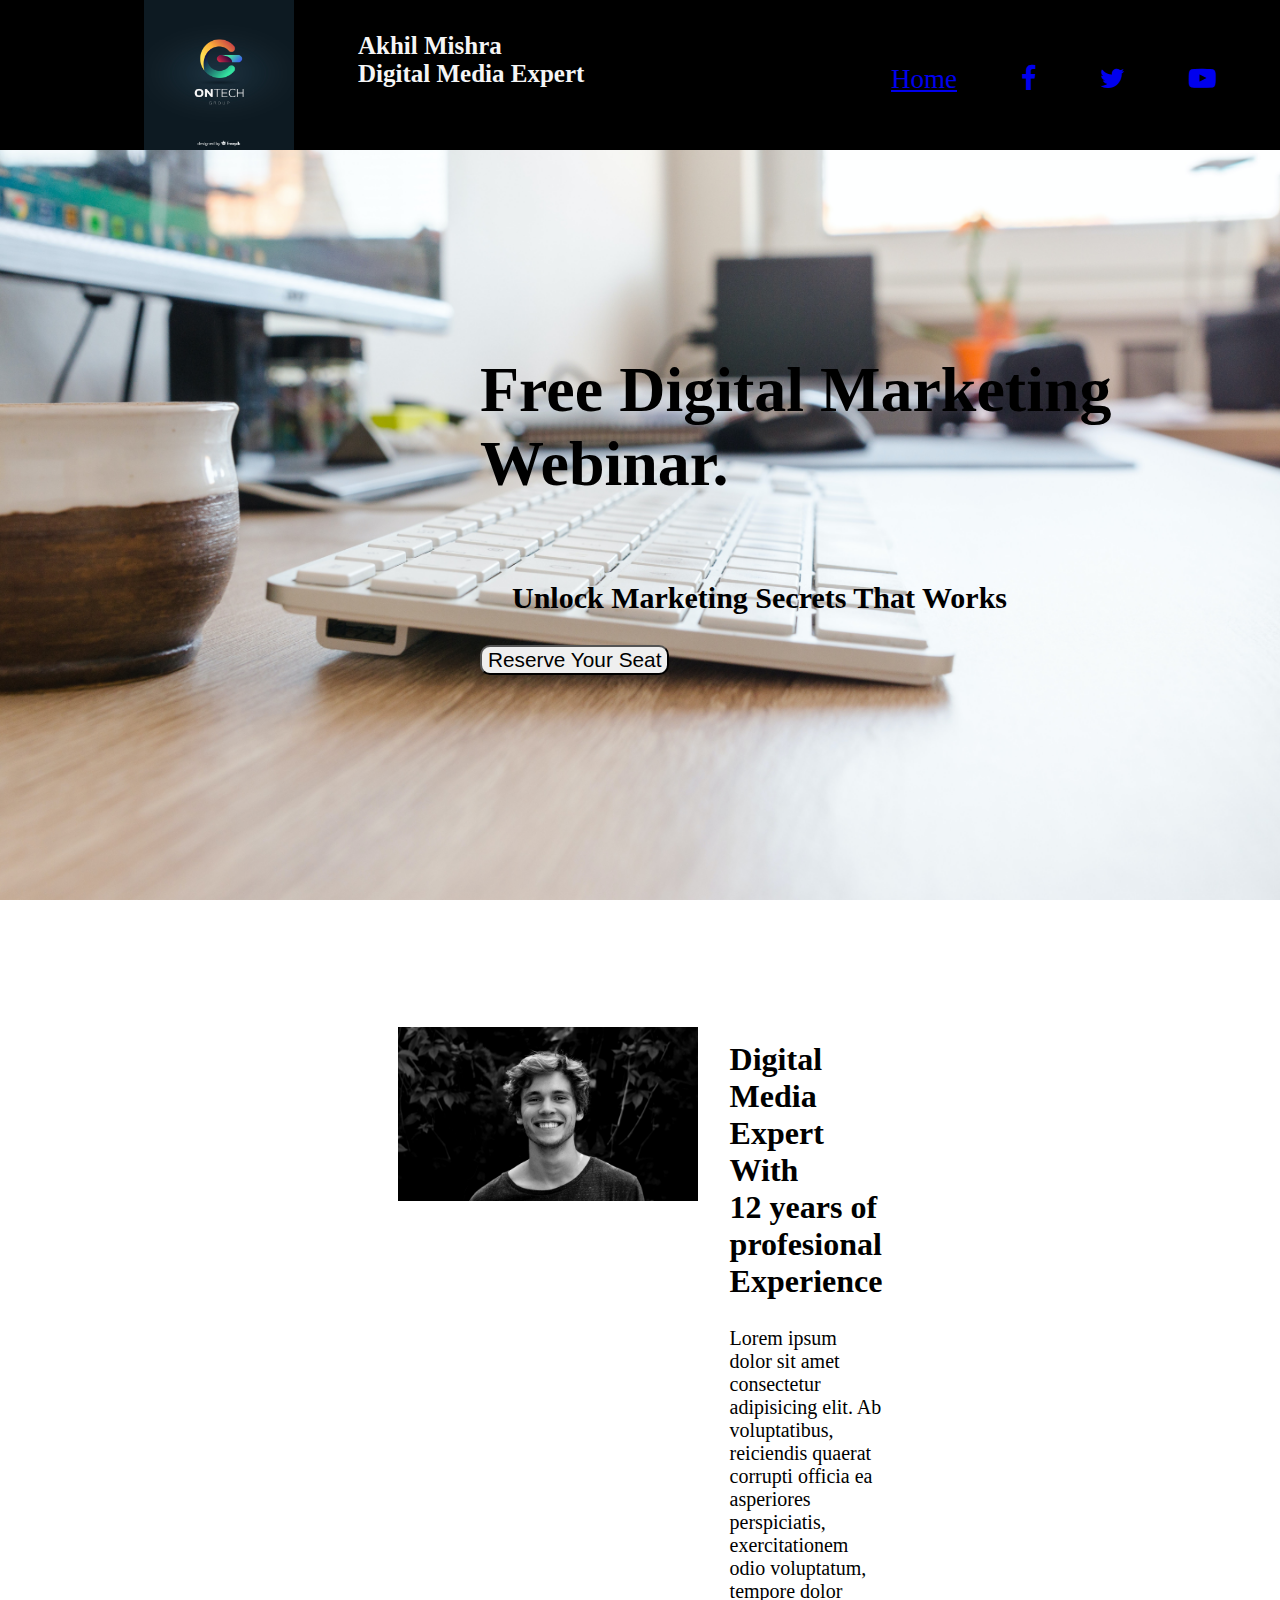
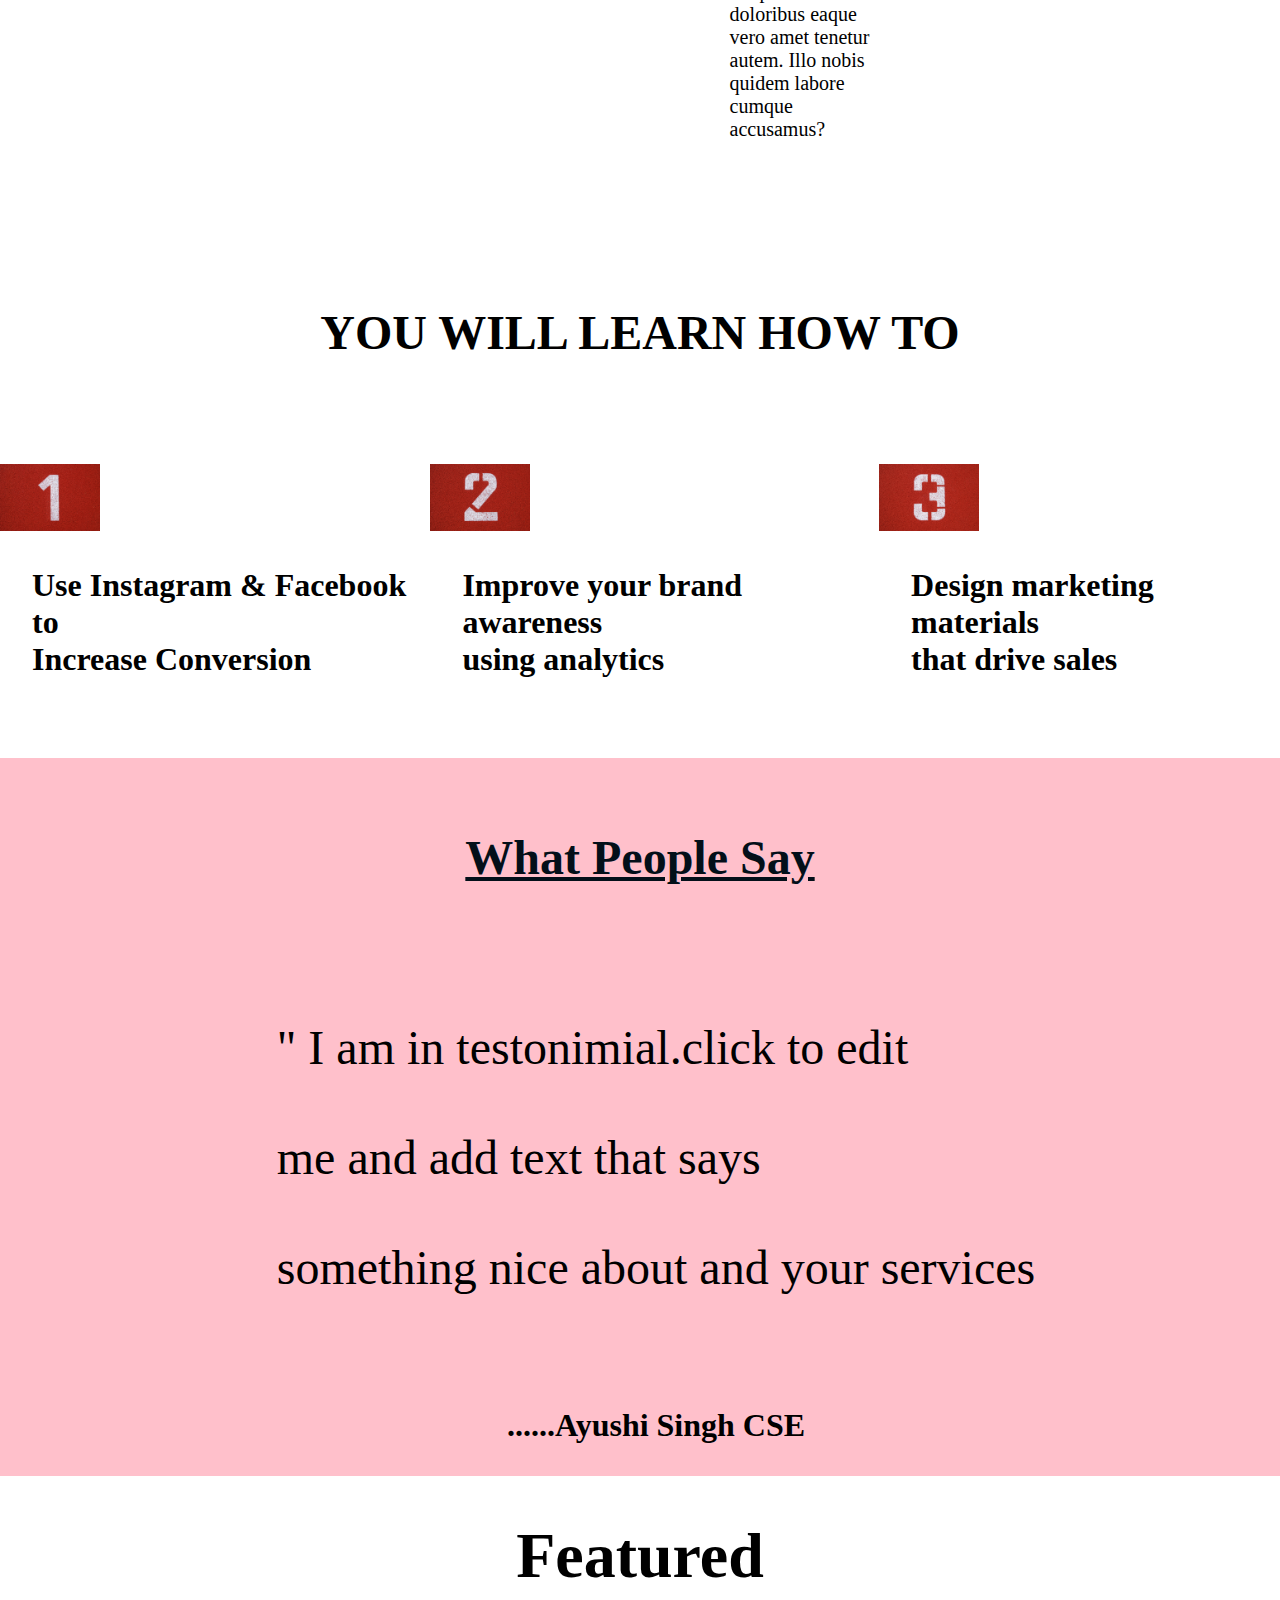
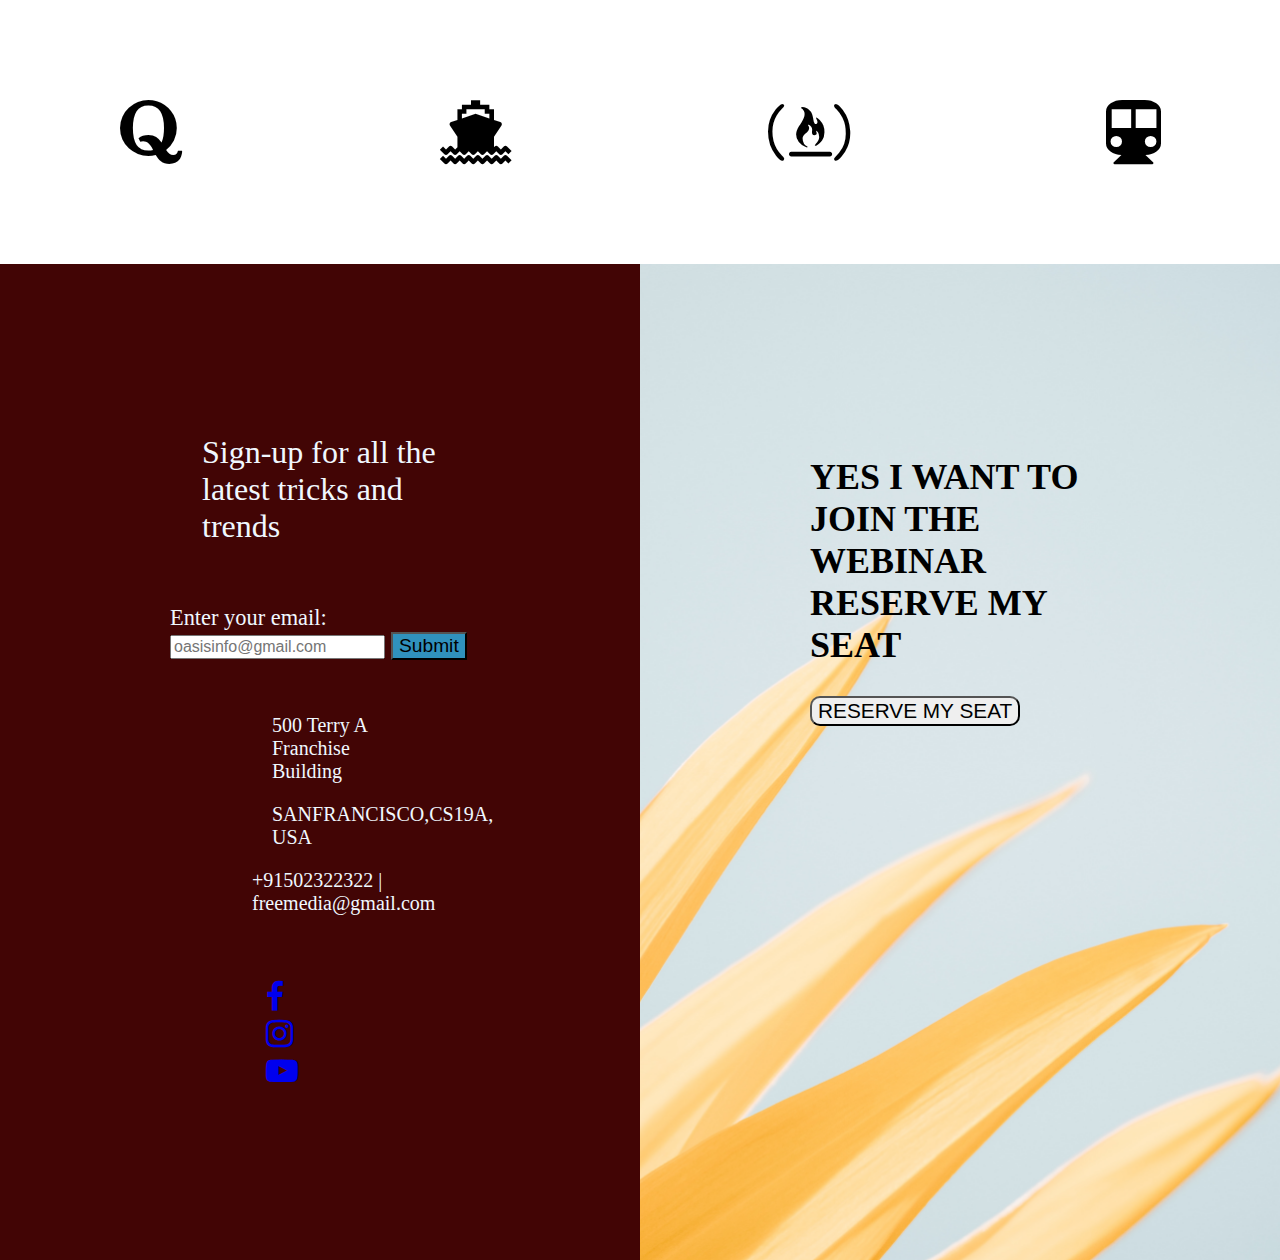
<file: Landing Page/index.html>
<!DOCTYPE html>
<html lang="en">
<head>
    <meta charset="UTF-8">
    <meta http-equiv="X-UA-Compatible" content="IE=edge">
    <meta name="viewport" content="width=device-width, initial-scale=1.0">
    <title>Document</title>

    <!-- font-awesome -->
    <link rel="stylesheet" href="https://stackpath.bootstrapcdn.com/font-awesome/4.7.0/css/font-awesome.min.css">

    <!-- css-file -->
    <link rel="stylesheet" href="style.css">

    <link rel="preconnect" href="https://fonts.googleapis.com">
<link rel="preconnect" href="https://fonts.gstatic.com" crossorigin>
<link href="https://fonts.googleapis.com/css2?family=Bitter&family=Bruno+Ace&display=swap" rel="stylesheet">

</head>
<body>
    <nav>
        <div class="navbar">
            <div class="logo">
                    <img src="Images/2358045.jpg" alt="" width="150">
                    <p>
                        <b>Akhil Mishra</b> <br>
                        <b>Digital Media Expert</b>
                    </p> 
            </div>
            <div class="navupper">
                <ul>
                    <li><a href="#">Home</a></li>
                    <li> <a href="#"><i class="fa fa-facebook" aria-hidden="true" ></i></a> </li>
                    <li> <a href="#"><i class="fa fa-twitter" aria-hidden="true"></i> </a></li>
                    <li> <a href="#"><i class="fa fa-youtube-play" aria-hidden="true"></i> </a></li>
                </ul>
            </div>
        </div>
    </nav>
    <section class="home">
        <div class="home-p">
            <div class="home1">
                <h1>Free Digital Marketing <br> Webinar.</h1>
                <p> <b> Unlock Marketing Secrets That Works </b></p>
                <a href="#"> 
                    <button> Reserve Your Seat </button>
                </a>
            </div>
        </div>
    </section>
    <section class="second">
        <div class="sec-main">
            <div class="sec-upper">
                <div class="upper-1">
                    <img src="Images/second.jpg" alt="" width="300">
                </div>
                <div class="upper-2">
                    <h2>Digital Media Expert With <br> 12 years of profesional Experience </h2>
                    <p>Lorem ipsum dolor sit amet consectetur adipisicing elit. Ab voluptatibus, reiciendis quaerat corrupti officia ea asperiores perspiciatis, exercitationem odio voluptatum, tempore dolor doloribus eaque vero amet tenetur autem. Illo nobis quidem labore cumque accusamus?</p>
                </div>
            </div>
            <h2 class="youu"> YOU WILL LEARN HOW TO</h2>
            <div class="sec-lower">
                <div class="lower01">
                    <img src="Images/num1.jpg" alt=" " width="100">
                    <p><b>Use Instagram & Facebook to<br> Increase Conversion</b></p>
                </div>
                <div class="lower02">
                    <img src="Images/num2.jpg" alt=" " width="100">
                    <p><b>Improve your brand awareness<br> using analytics</b></p>
                </div>
                <div class="lower03">
                    <img src="Images/num3.jpg" alt=" " width="100">
                    <p><b>Design marketing materials<br> that drive sales</b></p>
                </div>
            </div>
        </div>
    </section>
    <section class="third">
        <div class="alone">
            <div class="third-sec one">
                <h2> <u> What People Say </u> </h2>
            </div>
            <div class="third-sec snd">
                <p>" I am in testonimial.click to edit <br> <br> me and add text that says <br> <br> something nice about and your services </p>
            </div>
            <div class="third-sec last">
                <p> <b> ......Ayushi Singh CSE </b></p>
            </div>
        </div>
    </section>
    <h1 class="Featured">Featured</h1>
    <section class="fourth">
        <div class="sec-lower">
            <div class="lower padding">
                <i class="fa fa-quora" aria-hidden="true"></i>
            </div>
            <div class="lower padding ">
                <i class="fa fa-ship" aria-hidden="true"></i>
            </div>
            <div class="lower padding">
                <i class="fa fa-free-code-camp" aria-hidden="true"></i>
            </div>
            <div class="lower padding" >
                <i class="fa fa-subway" aria-hidden="true"></i>
            </div>
        </div>
    </section>
    <section class="last">
        <div class="footer">
            <div class="firstbox">
                <div class="underfirst">
                    <p>Sign-up for all the latest tricks and trends</p>
                    <br>
                    <form action="">
                        <label for="email" class="enter">Enter your email: </label>
                        <input type="email" id="email" name="email" placeholder="oasisinfo@gmail.com">
                        <input type="submit" id="button">
                    </form>
                    <p class="add">500 Terry A Franchise Building</p>
                    <p class="left">SANFRANCISCO,CS19A, USA</p>
                    <p class="ph">+91502322322 | freemedia@gmail.com</p>
                    <p class="img">
                        <a href="#"> <i class="fa fa-facebook" aria-hidden="true"></i></a> 
                        <a href="#"><i class="fa fa-instagram" aria-hidden="true"></i></a> 
                        <a href="#"><i class="fa fa-youtube-play" aria-hidden="true"></i></a> 
                    </p> 
                    
                </div>
            </div>
            <div class="secondbox">
                <div class="undersecond">
                    <h2>YES I WANT TO JOIN THE WEBINAR RESERVE MY SEAT</h2>
                    <button>RESERVE MY SEAT</button>
                </div>
            </div>
        </div>
    </section>

</body>
</html>
</file>
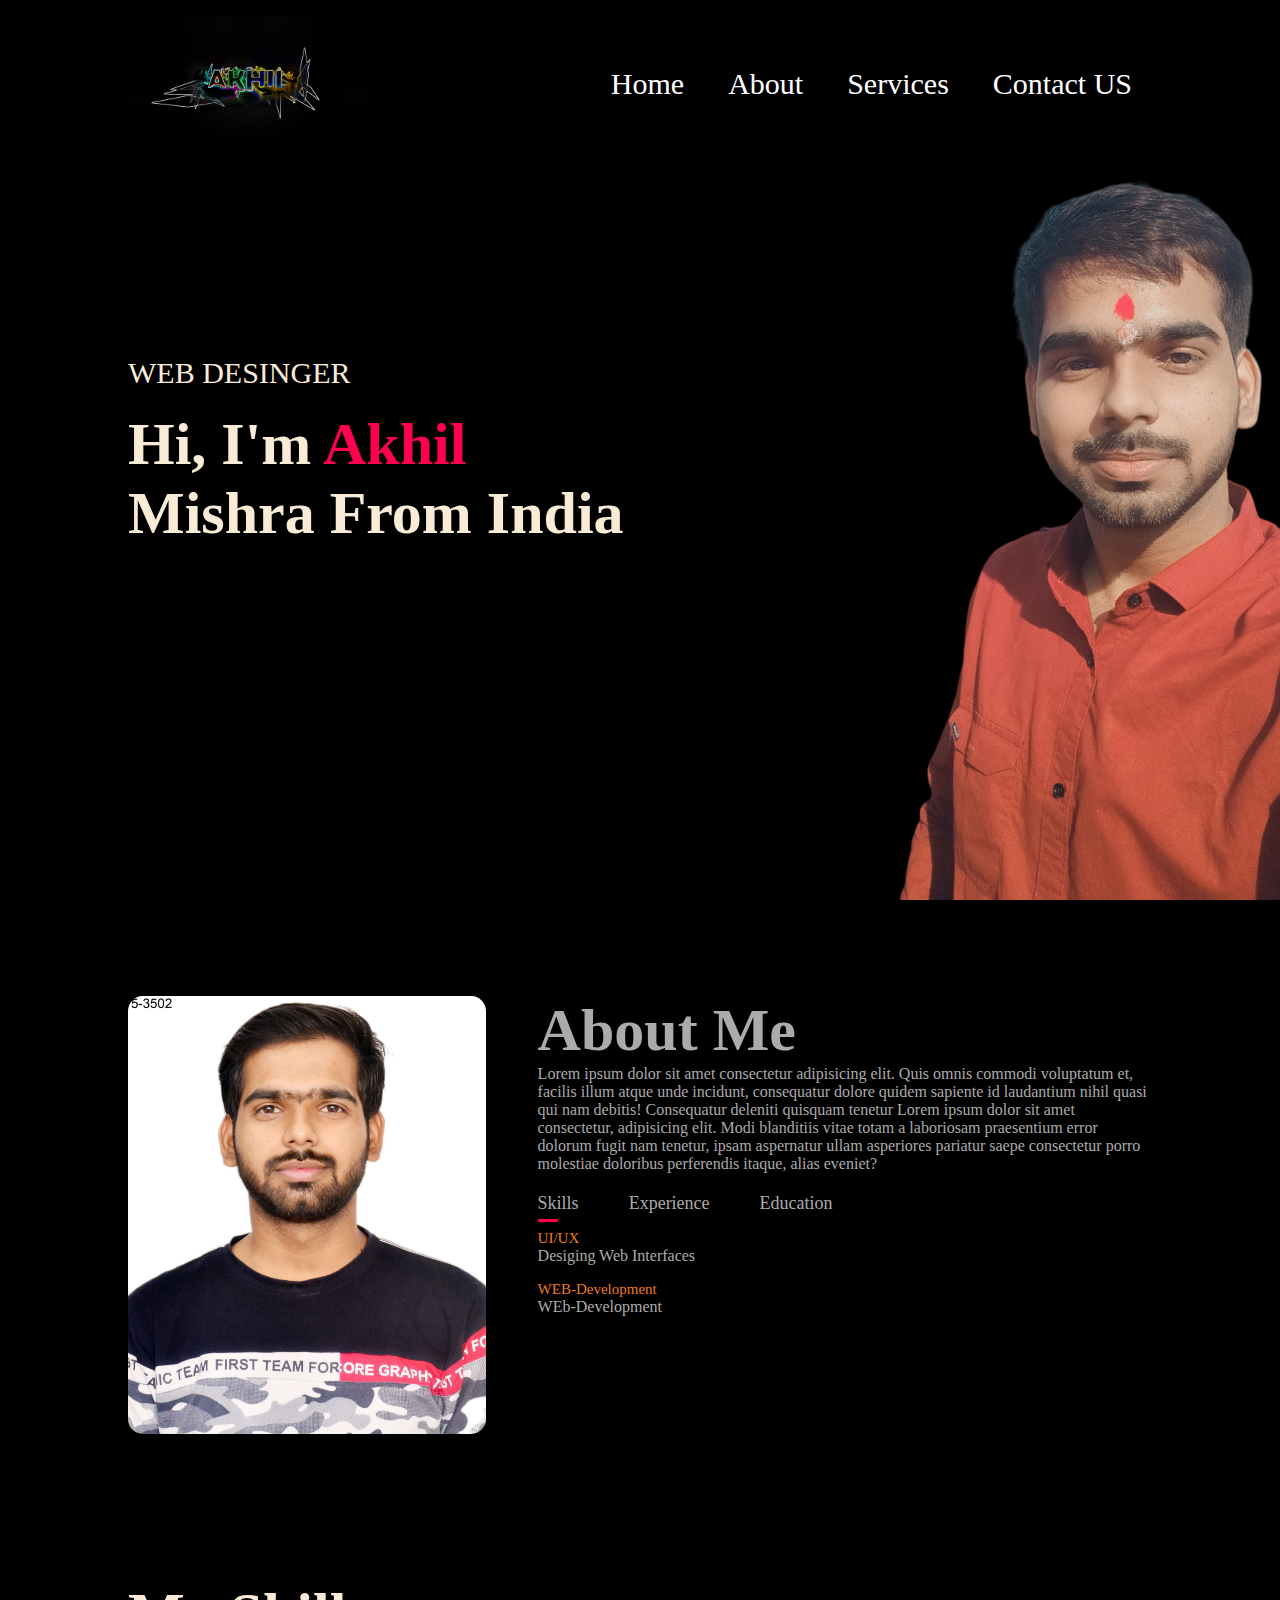
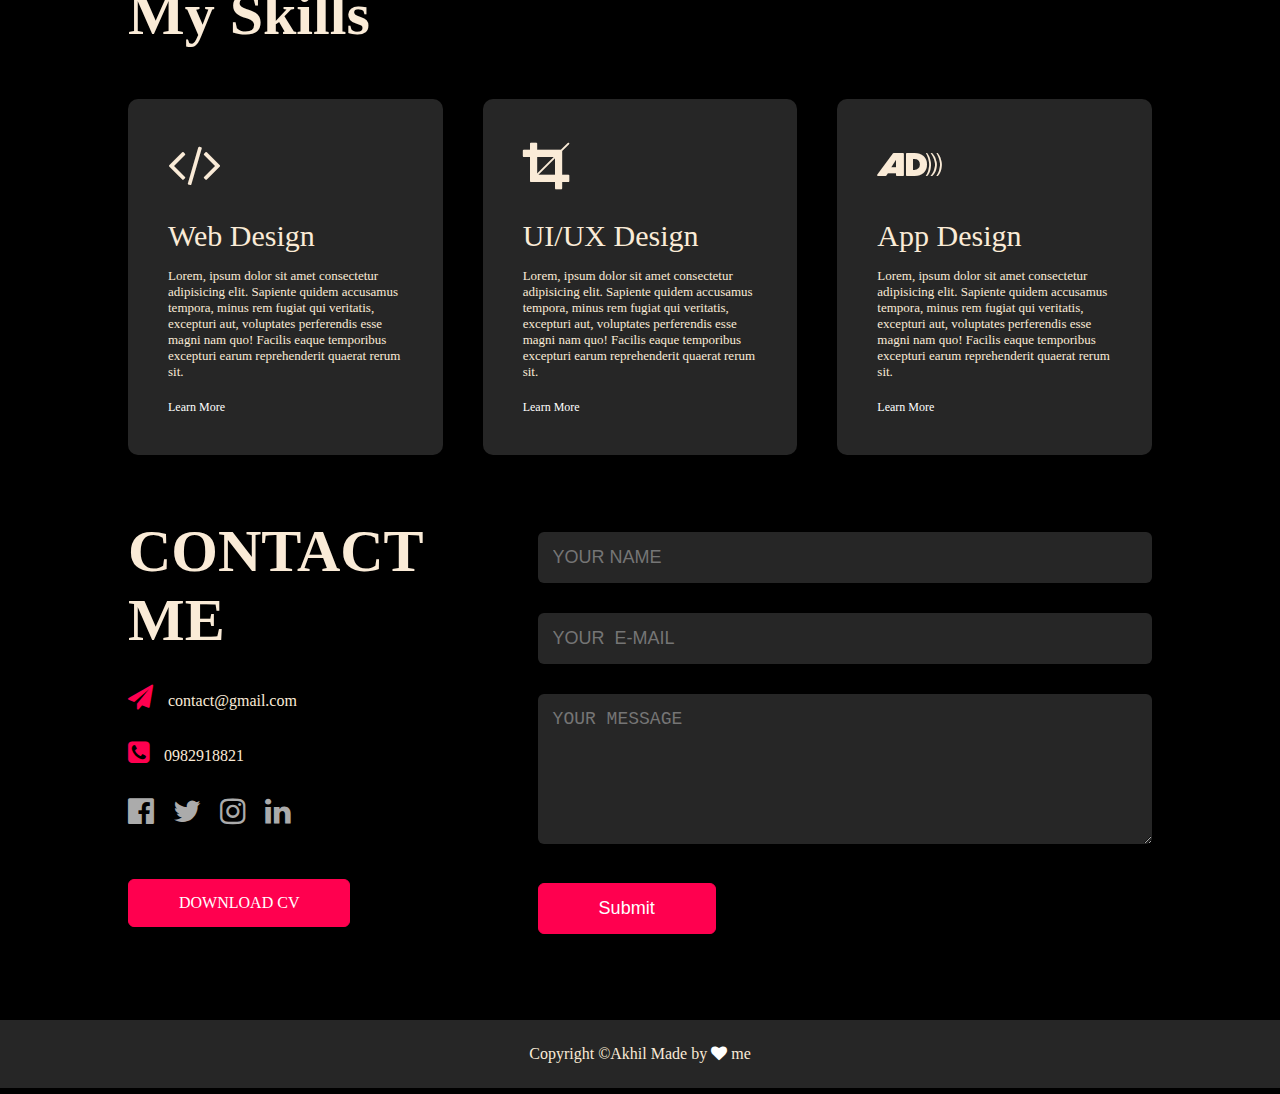
<file: Portfolio/index.html>
<!DOCTYPE html>
<html lang="en">

<head>
    <meta charset="UTF-8">
    <meta http-equiv="X-UA-Compatible" content="IE=edge">
    <meta name="viewport" content="width=device-width, initial-scale=1.0">
    <title> Akhil Portfolio</title>
    <!-- stylesheet -->
    <link rel="stylesheet" href="style.css">
    <!-- -------------------------------bootstrap cdn fontawesome-------------------------------------- -->
    <link rel="stylesheet" href="https://stackpath.bootstrapcdn.com/font-awesome/4.7.0/css/font-awesome.min.css">
</head>
</head>

<body>
    <div id="header">
        <div class="container">
            <nav>
                <img src="akhillogo.png" alt="" class="logo" >
                <ul id="sidemenu">
                    <li><a href="#header">Home</a></li>
                    <li><a href="#about">About</a></li>
                    <li><a href="#services">Services</a></li>
                    <li><a href="#contact"> Contact US </a></li>
                    <i class="fa fa-times" aria-hidden="true" onclick="closemenu()"></i>
                </ul>
                <i class="fa fa-bars" aria-hidden="true" onclick="openmenu()"></i>
            </nav>
            <div class="header-text">
                <p>
                    WEB DESINGER
                    <h1>Hi, I'm <span> Akhil </span> <br> Mishra From India</h1>
                </p>
            </div>
        </div>
    </div>

    <!-- ------------------ABOUTPAGE-------------------- -->

    <div id="about">
        <div class="container">
            <div class="row">
                <div class="about-col-1">
                    <img src="about-akhil.jpg" alt="">
                </div>
                <div class="about-col-2">
                    <h1 class="sub-title">About Me</h1>
                    <p>Lorem ipsum dolor sit amet consectetur adipisicing elit. Quis omnis commodi voluptatum et, facilis illum atque unde incidunt, consequatur dolore quidem sapiente id laudantium nihil quasi qui nam debitis! Consequatur deleniti quisquam
                        tenetur Lorem ipsum dolor sit amet consectetur, adipisicing elit. Modi blanditiis vitae totam a laboriosam praesentium error dolorum fugit nam tenetur, ipsam aspernatur ullam asperiores pariatur saepe consectetur porro molestiae
                        doloribus perferendis itaque, alias eveniet?</p>

                    <div class="tab-titles">
                        <p class="tab-links active-link" onclick="opentab('skills')">Skills</p>
                        <p class="tab-links" onclick="opentab('experience')">Experience</p>
                        <p class="tab-links" onclick="opentab('education')">Education</p>
                    </div>
                    <div class="tab-contents active-tab" id="skills">
                        <ul>
                            <li><span> UI/UX</span><br> Desiging Web Interfaces</li>
                            <li><span> WEB-Development</span><br> WEb-Development</li>
                        </ul>
                    </div>
                    <div class="tab-contents" id="experience">
                        <ul>
                            <li><span> 2023-current</span><br> Desiging a meme coin Website</li>
                            <li><span> 2023-Current</span><br> Wordpress Developer at AttechX</li>
                            <li><span> 2022</span><br> Front-end Developer of E-commerce site </li>
                        </ul>
                    </div>
                    <div class="tab-contents" id="education">
                        <ul>
                            <li><span> 2020</span><br> 10+2 FROM RLB LUCKNOW</li>
                            <li><span> 2020-current</span><br> BTECH FROM SRMU</li>
                            <li><span> 2020-2021</span><br> SANGEET ACADEMY</li>
                        </ul>
                    </div>
                </div>
            </div>
        </div>
    </div>
    <!-- -------------------------services---------------------------- -->
    <div id="services">
        <div class="container">
            <h1 class="sub-title"> My Skills</h1>
            <div class="services-list">
                <div>
                    <i class="fa fa-code" aria-hidden="true"></i>
                    <h2>Web Design</h2>
                    <p>Lorem, ipsum dolor sit amet consectetur adipisicing elit. Sapiente quidem accusamus tempora, minus rem fugiat qui veritatis, excepturi aut, voluptates perferendis esse magni nam quo! Facilis eaque temporibus excepturi earum reprehenderit
                        quaerat rerum sit.</p>
                    <a href="#">Learn More</a>
                </div>
                <div>
                    <i class="fa fa-crop" aria-hidden="true"></i>
                    <h2>UI/UX Design</h2>
                    <p>Lorem, ipsum dolor sit amet consectetur adipisicing elit. Sapiente quidem accusamus tempora, minus rem fugiat qui veritatis, excepturi aut, voluptates perferendis esse magni nam quo! Facilis eaque temporibus excepturi earum reprehenderit
                        quaerat rerum sit.</p>
                    <a href="#">Learn More</a>
                </div>
                <div>
                    <i class="fa fa-audio-description" aria-hidden="true"></i>
                    <h2>App Design</h2>
                    <p>Lorem, ipsum dolor sit amet consectetur adipisicing elit. Sapiente quidem accusamus tempora, minus rem fugiat qui veritatis, excepturi aut, voluptates perferendis esse magni nam quo! Facilis eaque temporibus excepturi earum reprehenderit
                        quaerat rerum sit.</p>
                    <a href="#">Learn More</a>
                </div>
            </div>
        </div>
    </div>

    <!-- --------------------contact------------------------ -->
    <div id="contact">
        <div class="container">
            <div class="row">
                <div class="contact-left">
                    <h1 class="sub-title">CONTACT ME</h1>
                    <p><i class="fa fa-paper-plane" aria-hidden="true"></i>contact@gmail.com</p>
                    <p><i class="fa fa-phone-square" aria-hidden="true"></i>0982918821</p>
                    <div class="social-icons">
                        <a href="https://facebook.com/akhilmishra003"><i class="fa fa-facebook-official" aria-hidden="true"></i></a>
                        <a href="https://twitter.com/"><i class="fa fa-twitter" aria-hidden="true"></i></a>
                        <a href="https://instagram.com/"><i class="fa fa-instagram" aria-hidden="true"></i></a>
                        <a href="https://linkedin.com/"><i class="fa fa-linkedin" aria-hidden="true"></i></a>
                    </div>
                    <a href="Akhil Mishra-CV.pdf" download class="btn btn2"> DOWNLOAD CV </a>
                </div>
                <div class="contact-right">
                    <form action="">
                        <input type="text" name="Name" placeholder="YOUR NAME" required>
                        <input type="email" name="Email" placeholder="YOUR  E-MAIL" required>
                        <textarea name="Message" id="" cols="30" rows="6" placeholder="YOUR MESSAGE"></textarea>
                        <button type="submit" class="btn btn2">Submit</button>
                    </form>
                </div>
            </div>
        </div>
        <div class="copyright">
            <p>Copyright &copy;Akhil Made by <i class="fa fa-heart" aria-hidden="true"></i> me</p>
        </div>
    </div>
</body>

<script>
    var tablinks = document.getElementsByClassName("tab-links");
    var tabcontents = document.getElementsByClassName("tab-contents");

    function opentab(tabname) {
        for (tablink of tablinks) {
            tablink.classList.remove("active-link");
        }

        for (tabcontent of tabcontents) {
            tabcontent.classList.remove("active-tab");

        }
        event.currentTarget.classList.add("active-link")
        document.getElementById(tabname).classList.add("active-tab");
    }

    var sidemenu = document.getElementById("sidemenu");

    function openmenu() {
        sidemenu.style.right = "0";
    }

    function closemenu() {
        sidemenu.style.right = "-200px";
    }
</script>

</html>
</file>
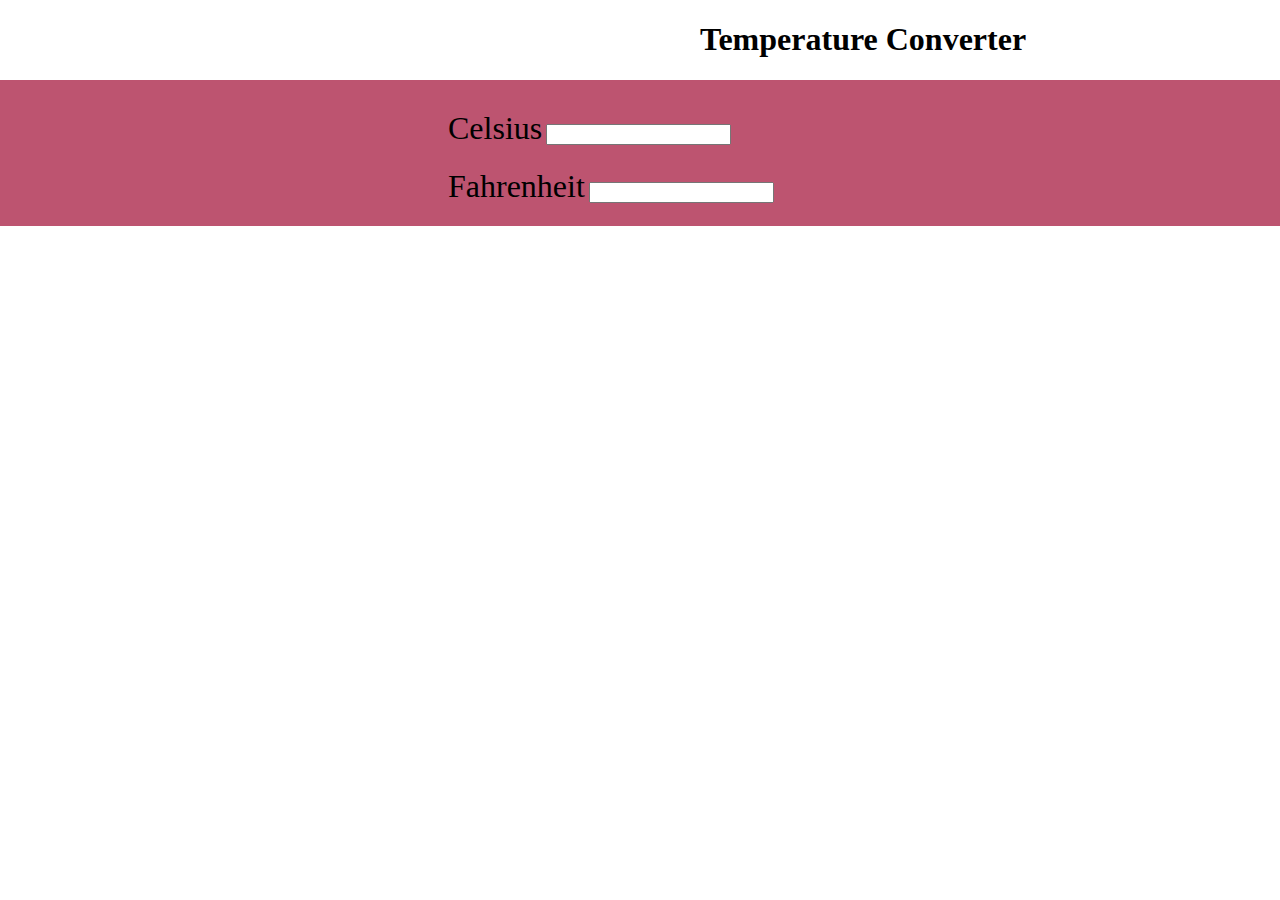
<file: Temperature Converter/index.html>
<html lang="en">
<head>
    <title>Temperature Conversion</title>
    <!--Google font-->
    <link rel="preconnect" href="https://fonts.gstatic.com">
    <link href="https://fonts.googleapis.com/css2?family=Roboto+Mono:wght@500&display=swap" rel="stylesheet">
    <!--Stylesheet-->
    <link rel="stylesheet" href="style.css">
</head>
<body>
    <div class="wrapper">
        <h1 class="head">Temperature Converter </h1>
        <div class="container c1">
            <div class="c2">
                <label for="celsius">Celsius</label>
                <input type="number" id="celsius" oninput= "celToFar()">
            </div>
        </div>
        <div class="container">
            <div class="c2">
                <label for="fahrenheit">Fahrenheit</label>
                <input type="number" id="fahrenheit" oninput = "farToCel()">
            </div>
        </div>
    </div>
    <script src="script.js"></script>
</body>
</html>
</file>
<file: Landing Page/style.css>
body{
    margin: 0;
    padding: 0;
    overflow-x: hidden;
}
.navbar{
    background: black;
    display: flex;
    flex-wrap: wrap;
    justify-content: space-between;
}
.logo{
    padding-left: 4rem;
    display: flex;
    margin-left: 5rem;
}
.logo p{
    margin-top: 2rem;
    color: whitesmoke;
    padding-left: 4rem;
    font-size: 25px;
}
.navupper ul{
    margin-top: 2em;
    margin-right: 2em;
    display: flex;
    justify-content: flex-end;
    
}
.navupper ul li{
    text-decoration: none;
    list-style: none;
    padding: 2rem;
    color: aqua;
    font-size: 27px;
}

.home{
    display: flex;
    flex-direction: row;
    justify-content:flex-start;
    align-items: center;
    flex-wrap: wrap;
    min-width: 50px;
  }
  .home::after{
      content: '';
      background: url(Images/home1.jpg) no-repeat center center/cover;
      position:absolute;
      top: 0px;
      left: 0px;
      width: 100vw;
      height: 100vh;
      z-index: -1;
  } 
  .home-p{
    margin-top: 10rem;
    margin-left: 30em;
  }
  .home1 h1{
    font-size: 4rem;
  }
  .home1 p{
    margin-top: 5rem;
    font-size: 30px;
  }
  button{
    font-size: 1.3rem;
    border-radius: 10px;
  }
  button:hover{
    cursor: pointer;
  }
.second{
   margin-top: 20rem; 
}
  .sec-upper{
    display: flex;
    flex-direction: row;
    justify-content: center;
    margin-left:500px;
    min-height:0vh;
    max-height: 90vh;
    margin-right: 500px;
  }
 
  .upper-1 img{
    margin-top: 2rem;
  }
  .upper-2 {
    margin-top:20px;
}
.upper-2 h2{
    font-size: 2rem;
}
.upper-2 p{
    font-size: 20px;
}
.upper-2 h2,p{
   padding-left: 2rem;
}

.sec-lower{
    display: flex;
    flex-direction: row;
    justify-content: center;
    padding-top: 4em;
}
.youu{
   display: flex;
   justify-content: center;
    font-size: 3rem;
    margin-top: 3em;
}

p{
    font-size: 2rem;
}

.third{
  margin-top: 3em;
  background: pink;
}

.alone{
  display: flex;
  flex-direction: column;
  justify-content: center;
}
.third-sec {
  display: flex;
  justify-content: center;
  align-items: center;
}
.third-sec h2{
  color: rgb(3, 15, 25);
  font-size:3rem;
}
.snd p{
  color:black;
  font-size: 3rem;
  font-family: 'Dancing Script', cursive;
}
.last{
  margin-top: 2rem;
  font-family: 'Tinos', serif;
  font-size: 1.5rem;
}
.one{
  margin-top: 2rem;
  margin-bottom: 3rem;
}

.padding{
  padding-left: 10%;
  padding-right: 10%;
}
.padding i{
  font-size: 4rem;
}
.Featured{
  display: flex;
  justify-content: center;
  font-size: 4rem;
}
.footer{
  display: flex;
  flex-direction: row;
  margin-top: 100px;
  /* justify-content: center; */
}
.firstbox{
  background-color: rgb(66, 5, 5);
  color: aliceblue;
  width: 50vw;
}
.underfirst{
 max-height: 60%;
 min-height: 40%;
 margin: 170px;
}
form{
  min-height: 30px;
  max-height: 50px;
}
.undersecond{
  margin: 170px;
}
.secondbox{
  background: url(Images/footer.jpg) no-repeat center center/cover;
  width: 50vw;
}
.enter{
  font-size: 1.4rem;
}
#email{
  font-size: 1rem;
}
#button{
  font-size: 1.2rem;
  background-color: rgb(48, 145, 189);
}
.underfirst .add{
  font-size: 20px;
  margin-top: 3em;
  margin-left: 70px;
  margin-right: 50px;
}
.left{
  font-size: 20px;
  margin-left: 70px;
  margin-right: 60px;
}
.ph{
  margin-left:50px;
  font-size: 20px;
}
.img{
  margin-top:2em;
}
.img a{
  padding: 2em;
}
.undersecond{
  margin-top: 30%;
}
</file>
<file: Portfolio/style.css>
* {
    margin: 0;
    padding: 0;
    box-sizing: border-box;
}

html {
    scroll-behavior: smooth;
}

body {
    background-color: black;
    color: antiquewhite;
}

#header {
    width: 100%;
    height: 100vh;
    background-image: url(Snapchat-2077193216-PhotoRoom.png);
    background-size: contain;
    background-repeat: no-repeat;
    background-position: right;
}

.container {
    padding: 1rem 10%;
}

nav {
    display: flex;
    align-items: center;
    justify-content: space-between;
    flex-wrap: wrap;
}

.logo {
    width: 15rem;
}

nav ul li {
    display: inline-block;
    list-style: none;
    margin: 10px 20px;
}

nav ul li a {
    color: #fff;
    text-decoration: none;
    font-size: 30px;
    position: relative;
}

nav ul li a::after {
    content: "";
    width: 0;
    height: 3px;
    background: #ff004f;
    position: absolute;
    left: 0;
    bottom: -6px;
    transition: .4s;
}

nav ul li a:hover::after {
    width: 100%;
}

.header-text {
    margin-top: 20%;
    font-size: 30px;
}

.header-text h1 {
    font-size: 60px;
    margin-top: 20px;
}

.header-text h1 span {
    color: #ff004f;
}


/* ---------------------------ABOUTPAGE--------------------------- */

#about {
    padding: 80px 0;
    color: #ababab;
}

.row {
    display: flex;
    justify-content: space-between;
    flex-wrap: wrap;
}

.about-col-1 {
    flex-basis: 35%;
}

.about-col-1 img {
    width: 100%;
    border-radius: 15px;
}

.about-col-2 {
    flex-basis: 60%;
}

.sub-title {
    font-size: 60px;
    font-weight: 600;
}

.tab-titles {
    display: flex;
    margin: 20px 0 4px;
}

.tab-links {
    margin-right: 50px;
    font-size: 18px;
    font-weight: 500;
    cursor: pointer;
    position: relative;
}

.tab-links::after {
    content: "";
    width: 0;
    height: 3px;
    background: #ff0046;
    position: absolute;
    left: 0;
    bottom: -8px;
    transition: .5s;
}

.tab-links.active-link::after {
    width: 50%;
}

.tab-contents ul li {
    list-style: none;
    margin: 15px 0;
}

.tab-contents ul li span {
    color: #ed7b18;
    font-size: 15px;
}

.tab-contents {
    display: none;
}

.tab-contents.active-tab {
    display: block;
}


/* ---------------------services----------------- */

#services {
    padding: 30px 0;
}

.services-list {
    display: grid;
    grid-template-columns: repeat(auto-fit, minmax(250px, 1fr));
    grid-gap: 40px;
    margin-top: 50px;
}

.services-list div {
    background: #262626;
    padding: 40px;
    font-size: 13px;
    font-weight: 300;
    border-radius: 10px;
    transition: background 0.5s, transform 0.5s;
}

.services-list div i {
    font-size: 50px;
    margin-bottom: 30px;
}

.services-list div h2 {
    font-size: 30px;
    font-weight: 500;
    margin-bottom: 15px;
}

.services-list div a {
    text-decoration: none;
    color: #fff;
    font-size: 12px;
    margin-top: 20px;
    display: inline-block;
}

.services-list div:hover {
    transform: translateY(-10px);
    background: #ff004f;
}


/* -------------------------portfolio------------------------ */

#portfolio {
    padding: 50px 0px;
}

.work-list {
    display: grid;
    grid-template-columns: repeat(auto-fit, minmax(250px, 1fr));
    grid-gap: 40px;
    margin-top: 50px;
}

.work {
    border-radius: 10px;
    position: relative;
    overflow: hidden;
}

.work img {
    width: 100%;
    border-radius: 10px;
    display: block;
    transition: transform 0.5s;
}

.layer {
    width: 100%;
    height: 0%;
    background: linear-gradient(rgba(0, 0, 0, 0.6), #ff004f);
    border-radius: 10px;
    position: absolute;
    left: 0;
    bottom: 0;
    overflow: hidden;
    display: flex;
    align-items: center;
    justify-content: center;
    flex-direction: column;
    padding: 0 40px;
    text-align: center;
    font-size: 14px;
    transition: height 0.5s;
}

.layer h3 {
    font-weight: 1000;
    margin-bottom: 20px;
}

.layer a {
    margin-top: 20px;
    color: #ff004f;
    text-decoration: none;
    font-size: 18px;
    line-height: 60px;
    background: #fff;
    width: 60px;
    height: 60px;
    border-radius: 50%;
    text-align: center;
}

.work:hover img {
    transform: scale(1.4);
}

.work:hover .layer {
    height: 100%;
}

.btn {
    display: block;
    margin: 50px auto;
    width: fit-content;
    border: 1px solid #ff004f;
    padding: 14px 50px;
    border-radius: 6px;
    text-decoration: none;
    color: #fff;
    transition: 0.5s;
}

.btn:hover {
    background-color: #ff004f;
}


/* ---------------------------contact----------------------------------------- */

.contact-left {
    flex-basis: 35%;
}

.contact-right {
    flex-basis: 60%;
}

.contact-left p {
    margin-top: 30px;
}

.contact-left p i {
    color: #ff004f;
    margin-right: 15px;
    font-size: 25px;
}

.social-icons {
    margin-top: 30px;
}

.social-icons a {
    text-decoration: none;
    font-size: 30px;
    margin-right: 15px;
    color: #ababab;
    display: inline-block;
    transition: transform .5s;
}

.social-icons a:hover {
    color: #ff004f;
    transform: translateY(-5px);
}

.btn.btn2 {
    display: inline-block;
    background: #ff004f;
}

.contact-right form {
    width: 100%;
}

form input,
form textarea {
    width: 100%;
    border: 0;
    outline: none;
    background: #262626;
    font-size: 18px;
    border-radius: 6px;
    color: #fff;
    padding: 15px;
    margin: 15px 0;
}

form .btn2 {
    margin-top: 20px;
    cursor: pointer;
    padding: 14px 60px;
    font-size: 18px;
}

.copyright {
    text-align: center;
    padding: 25px 0;
    font-weight: 300;
    width: 100%;
    background: #262626;
    margin-top: 20px;
}

.copyright i {
    color: #fff;
}


/* -------------------------------css for responsive--------------------- */

nav .fa {
    display: none;
}

@media only screen and (max-width:600px) {
    #header {
        background-image: url(phoneakhil.png);
    }
    .header-text {
        margin-top: 100%;
        font-size: 16px;
    }
    .header-text h1 {
        font-size: 30px;
    }
    nav .fa {
        display: block;
        font-size: 25px;
    }
    nav ul {
        background: #ff004f;
        position: fixed;
        top: 0;
        right: -200px;
        width: 200px;
        height: 100vh;
        padding-top: 50px;
        z-index: 2;
        transition: right .8s;
    }
    nav ul li {
        display: block;
        margin: 25px;
    }
    nav ul .fa {
        position: absolute;
        top: 25px;
        left: 25px;
        cursor: pointer;
    }
    .sub-title {
        font-size: 40px;
    }
    .about-col-1,
    .about-col-2 {
        flex-basis: 100%;
    }
    .about-col-1 {
        margin-bottom: 30px;
    }
    .about-col-2 {
        font-size: 14px;
    }
    .tab-links {
        font-size: 16px;
        margin-right: 20px;
    }
    .contact-left,
    .contact-right {
        flex-basis: 100%;
    }
    .copyright {
        font-size: 14px;
    }
}
</file>
<file: Temperature Converter/style.css>
body{
    padding: 0;
    margin: 0;
}
.wrapper{
    display: flex;
    flex-direction: column;
    flex-wrap: wrap;
}
.container{
    display: flex;
    justify-content: center;
    background: rgb(189, 84, 112);
}
.head{
    margin-left: 700px;
    align-items: center;
}
.c1{
    padding-top: 30px;
}
.c2{
    width: 30%;
}
.container label{
    font-family: cursive;
    font-size: 2rem;
}
</file>
